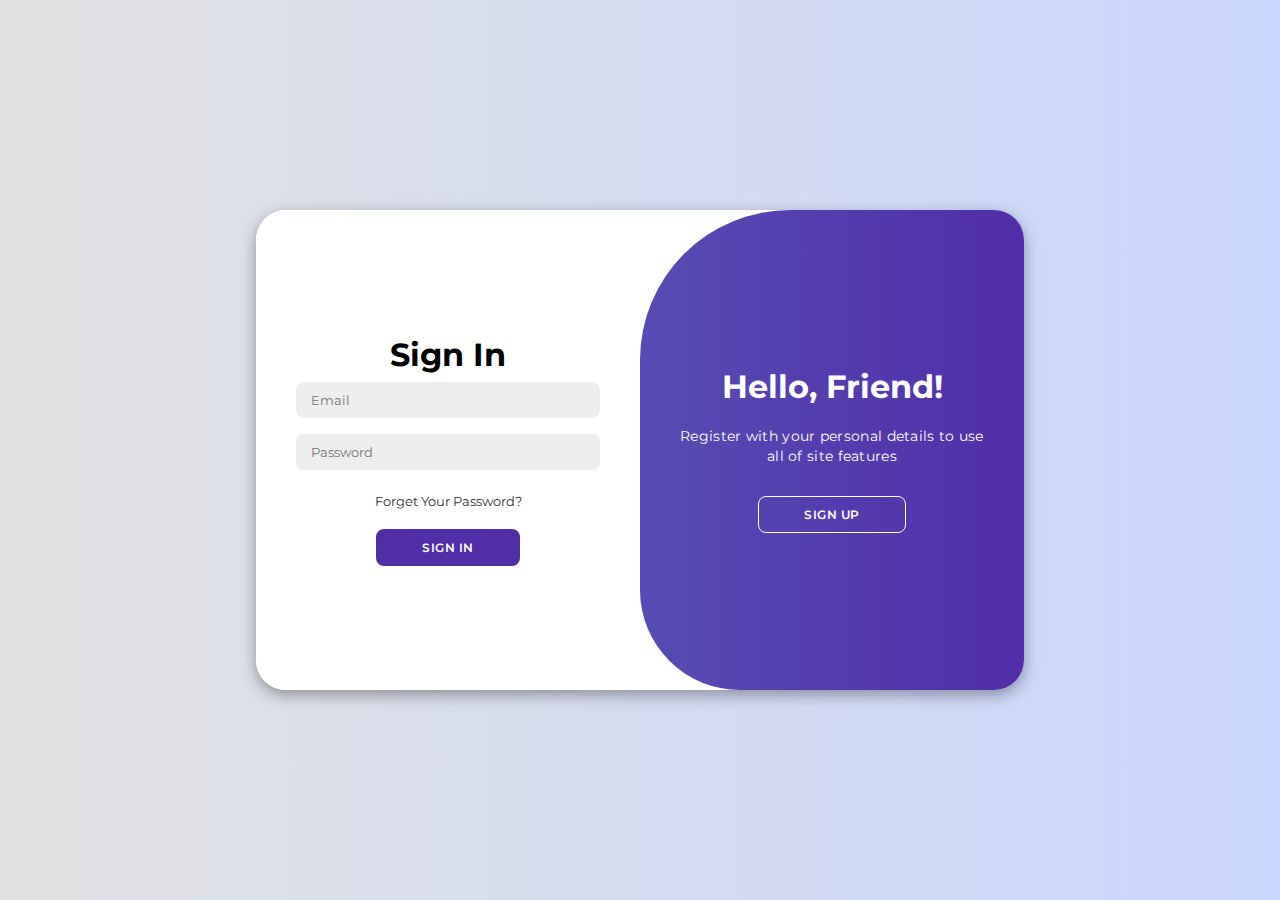
<file: index.html>
<!DOCTYPE html>
<html lang="en">

<head>
    <meta charset="UTF-8">
    <meta name="viewport" content="width=device-width, initial-scale=1.0">
    <link rel="stylesheet" href="https://cdnjs.cloudflare.com/ajax/libs/font-awesome/6.4.2/css/all.min.css">
    <link rel="stylesheet" href="style.css">
    <title>Login Page | AsmrProg</title>
</head>

<body>

    <div class="container" id="container">
        <div class="form-container sign-up">
            <form>
                <h1>Create Account</h1>
                <input type="text" placeholder="Name">
                <input type="email" placeholder="Email">
                <input id="password" type="password" placeholder="Password">
                <button>Sign Up</button>
            </form>
        </div>
        <div class="form-container sign-in">
            <form>
                <h1>Sign In</h1>
                <input type="email" placeholder="Email">
                <input type="password" placeholder="Password">
                <a href="#">Forget Your Password?</a>
                <button>Sign In</button>
            </form>
        </div>
        <div class="toggle-container">
            <div class="toggle">
                <div class="toggle-panel toggle-left">
                    <h1>Welcome Back!</h1>
                    <p>Enter your personal details to use all of site features</p>
                    <button class="hidden" id="login">Sign In</button>
                </div>
                <div class="toggle-panel toggle-right">
                    <h1>Hello, Friend!</h1>
                    <p>Register with your personal details to use all of site features</p>
                    <button class="hidden" id="register">Sign Up</button>
                </div>
            </div>
        </div>
    </div>

    <script src="script.js"></script>
</body>

</html>
</file>
<file: style.css>
@import url('https://fonts.googleapis.com/css2?family=Montserrat:wght@300;400;500;600;700&display=swap');

*{
    margin: 0;
    padding: 0;
    box-sizing: border-box;
    font-family: 'Montserrat', sans-serif;
}

body{
    background-color: #c9d6ff;
    background: linear-gradient(to right, #e2e2e2, #c9d6ff);
    display: flex;
    align-items: center;
    justify-content: center;
    flex-direction: column;
    height: 100vh;
}

.container{
    background-color: #fff;
    border-radius: 30px;
    box-shadow: 0 5px 15px rgba(0, 0, 0, 0.35);
    position: relative;
    overflow: hidden;
    width: 768px;
    max-width: 100%;
    min-height: 480px;
}

.container p{
    font-size: 14px;
    line-height: 20px;
    letter-spacing: 0.3px;
    margin: 20px 0;
}

.container span{
    font-size: 12px;
}

.container a{
    color: #333;
    font-size: 13px;
    text-decoration: none;
    margin: 15px 0 10px;
}

.container button{
    background-color: #512da8;
    color: #fff;
    font-size: 12px;
    padding: 10px 45px;
    border: 1px solid transparent;
    border-radius: 8px;
    font-weight: 600;
    letter-spacing: 0.5px;
    text-transform: uppercase;
    margin-top: 10px;
    cursor: pointer;
}

.container button.hidden{
    background-color: transparent;
    border-color: #fff;
}

.container form{
    background-color: #fff;
    display: flex;
    align-items: center;
    justify-content: center;
    flex-direction: column;
    padding: 0 40px;
    height: 100%;
}

.container input{
    background-color: #eee;
    border: none;
    margin: 8px 0;
    padding: 10px 15px;
    font-size: 13px;
    border-radius: 8px;
    width: 100%;
    outline: none;
}

.form-container{
    position: absolute;
    top: 0;
    height: 100%;
    transition: all 0.6s ease-in-out;
}

.sign-in{
    left: 0;
    width: 50%;
    z-index: 2;
}

.container.active .sign-in{
    transform: translateX(100%);
}

.sign-up{
    left: 0;
    width: 50%;
    opacity: 0;
    z-index: 1;
}

.container.active .sign-up{
    transform: translateX(100%);
    opacity: 1;
    z-index: 5;
    animation: move 0.6s;
}

@keyframes move{
    0%, 49.99%{
        opacity: 0;
        z-index: 1;
    }
    50%, 100%{
        opacity: 1;
        z-index: 5;
    }
}

.social-icons{
    margin: 20px 0;
}



.toggle-container{
    position: absolute;
    top: 0;
    left: 50%;
    width: 50%;
    height: 100%;
    overflow: hidden;
    transition: all 0.6s ease-in-out;
    border-radius: 150px 0 0 100px;
    z-index: 1000;
}

.container.active .toggle-container{
    transform: translateX(-100%);
    border-radius: 0 150px 100px 0;
}

.toggle{
    background-color: #512da8;
    height: 100%;
    background: linear-gradient(to right, #5c6bc0, #512da8);
    color: #fff;
    position: relative;
    left: -100%;
    height: 100%;
    width: 200%;
    transform: translateX(0);
    transition: all 0.6s ease-in-out;
}

.container.active .toggle{
    transform: translateX(50%);
}

.toggle-panel{
    position: absolute;
    width: 50%;
    height: 100%;
    display: flex;
    align-items: center;
    justify-content: center;
    flex-direction: column;
    padding: 0 30px;
    text-align: center;
    top: 0;
    transform: translateX(0);
    transition: all 0.6s ease-in-out;
}

.toggle-left{
    transform: translateX(-200%);
}

.container.active .toggle-left{
    transform: translateX(0);
}

.toggle-right{
    right: 0;
    transform: translateX(0);
}

.container.active .toggle-right{
    transform: translateX(200%);
}
</file>
